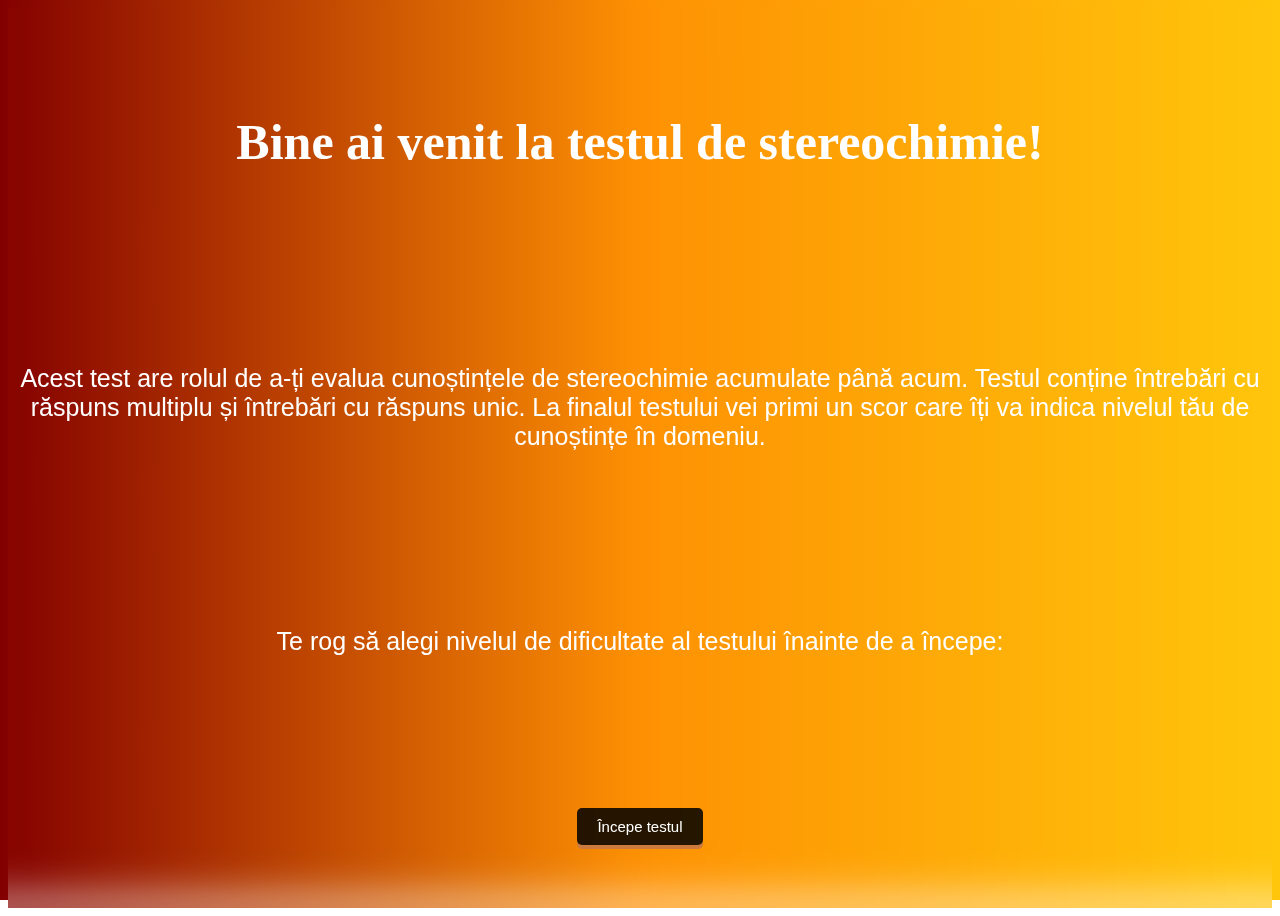
<file: index.html>
<!DOCTYPE html>
<html>
    <head>
        <meta charset="utf-8">
        <meta http-equiv="X-UA-Compatible" content="IE=edge">
        <title>Stereochmie</title>
        <meta name="description" content="">
        <meta name="viewport" content="width=device-width, initial-scale=1">
        <link rel="stylesheet" href="stil.css">
        <link rel="icon" href="fundal.jpg" type="image/jpg">
    </head>
    <body>
        <div id="Info" style="backdrop-filter:blur(20px);width: 100%;">
            <h2 style="text-align: center;">Bine ai venit la testul de stereochimie!</h2>
            <p>Acest test are rolul de a-ți evalua cunoștințele de stereochimie acumulate până acum. Testul conține întrebări cu răspuns multiplu și întrebări cu răspuns unic. La finalul testului vei primi un scor care îți va indica nivelul tău de cunoștințe în domeniu.</p>
            <p>Te rog să alegi nivelul de dificultate al testului înainte de a începe:</p>
<button><a id="B" href="test1.html">Începe testul</a></button>
        <script src="script.js" async defer></script>
    </body>
</html>
</file>
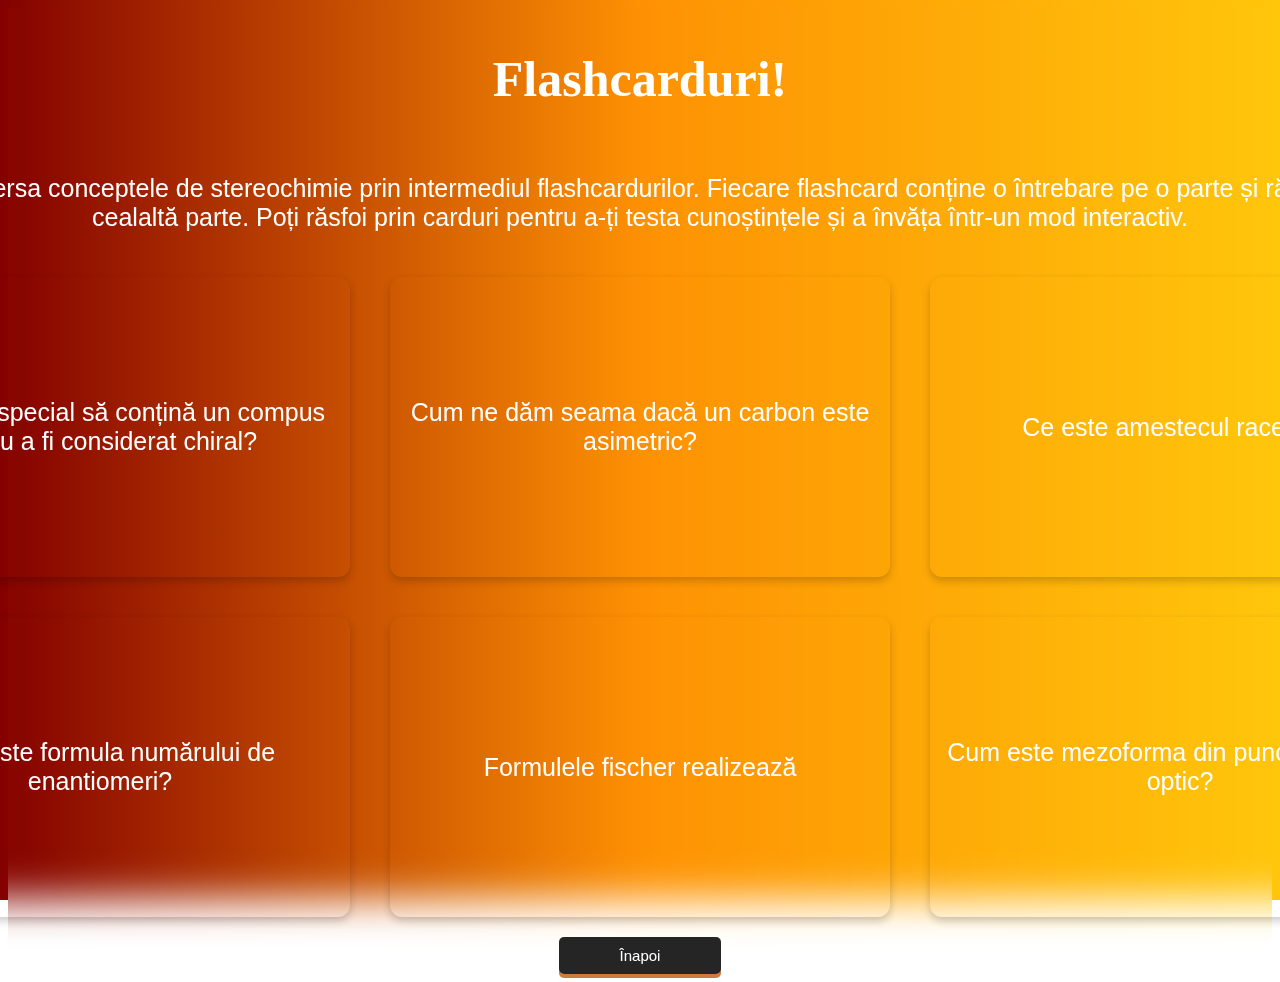
<file: index1.html>
<!DOCTYPE html>
<html>
    <head>
        <meta charset="utf-8">
        <meta http-equiv="X-UA-Compatible" content="IE=edge">
        <title>Stereochmie</title>
        <meta name="description" content="">
        <meta name="viewport" content="width=device-width, initial-scale=1">
        <link rel="stylesheet" href="stil.css">
        <link rel="icon" href="fundal.jpg" type="image/jpg">
        <style>
            body{
            overflow-y:scroll;  
            }
        </style>
    </head>
    <body>
        <div id="Info" style="backdrop-filter:blur(20px);width: 100%;height: auto;">
            <h2 style="text-align: center;">Flashcarduri!</h2>
            <p>Aici poți exersa conceptele de stereochimie prin intermediul flashcardurilor. Fiecare flashcard conține o întrebare pe o parte și răspunsul pe cealaltă parte. Poți răsfoi prin carduri pentru a-ți testa cunoștințele și a învăța într-un mod interactiv.</p>
            <div style="display: grid;grid-template-columns: repeat(3,1fr);">
            <section id="flash">
            <div class="carduri">
               <div class="card">
                  <div class="fata-cardului" id="fata">
                     <p>Ce trebuie special să conțină un compus pentru a fi considerat chiral?</p>
                  </div>
                  <div class="fata-cardului" id="spate">
                     <p>Un carbon asimetric.</p>
               </div>
            </div>
            </section>
             <section id="flash">
            <div class="carduri">
               <div class="card">
                  <div class="fata-cardului" id="fata">
                     <p>Cum ne dăm seama dacă un carbon este asimetric?</p>
                  </div>
                  <div class="fata-cardului" id="spate">
                    <p>Verificăm substituenți și dacă sunt diferiți este asimetric.</p>
               </div>
            </div>
            </section>
             <section id="flash">
            <div class="carduri">
               <div class="card">
                  <div class="fata-cardului" id="fata">
                     <p>Ce este amestecul racemic?</p>
                  </div>
                  <div class="fata-cardului" id="spate">
                     <p>Un amestect echimolar format din 2 enantiomeri.</p>
               </div>
            </div>
            </section>
             <section id="flash">
            <div class="carduri">
               <div class="card">
                  <div class="fata-cardului" id="fata">
                     <p>Care este formula numărului de enantiomeri?</p>
                  </div>
                  <div class="fata-cardului" id="spate">
                     <p>2 la puterea n unde n este numărul de enantiomeri</p>
               </div>
            </div>
            </section>
             <section id="flash">
            <div class="carduri">
               <div class="card">
                  <div class="fata-cardului" id="fata" >
                     <p>Formulele fischer realizează </p>
                  </div>
                  <div class="fata-cardului" id="spate">
                     <p>Trcerea dein structură plană în structură plană</p>
               </div>
            </div>
            </section>
             <section id="flash">
            <div class="carduri">
               <div class="card">
                  <div class="fata-cardului" id="fata">
                     <p>Cum este mezoforma din punct de vedere optic?</p>
                  </div>
                  <div class="fata-cardului" id="spate">
                     <p>Inactivă optic</p>
               </div>
            </div>
            </section>
            </div>
            <button><a id="B" href="index.html">Înapoi</a></button>
            </div>
        <script src="script.js" async defer></script>
    </body>
</html>
</file>
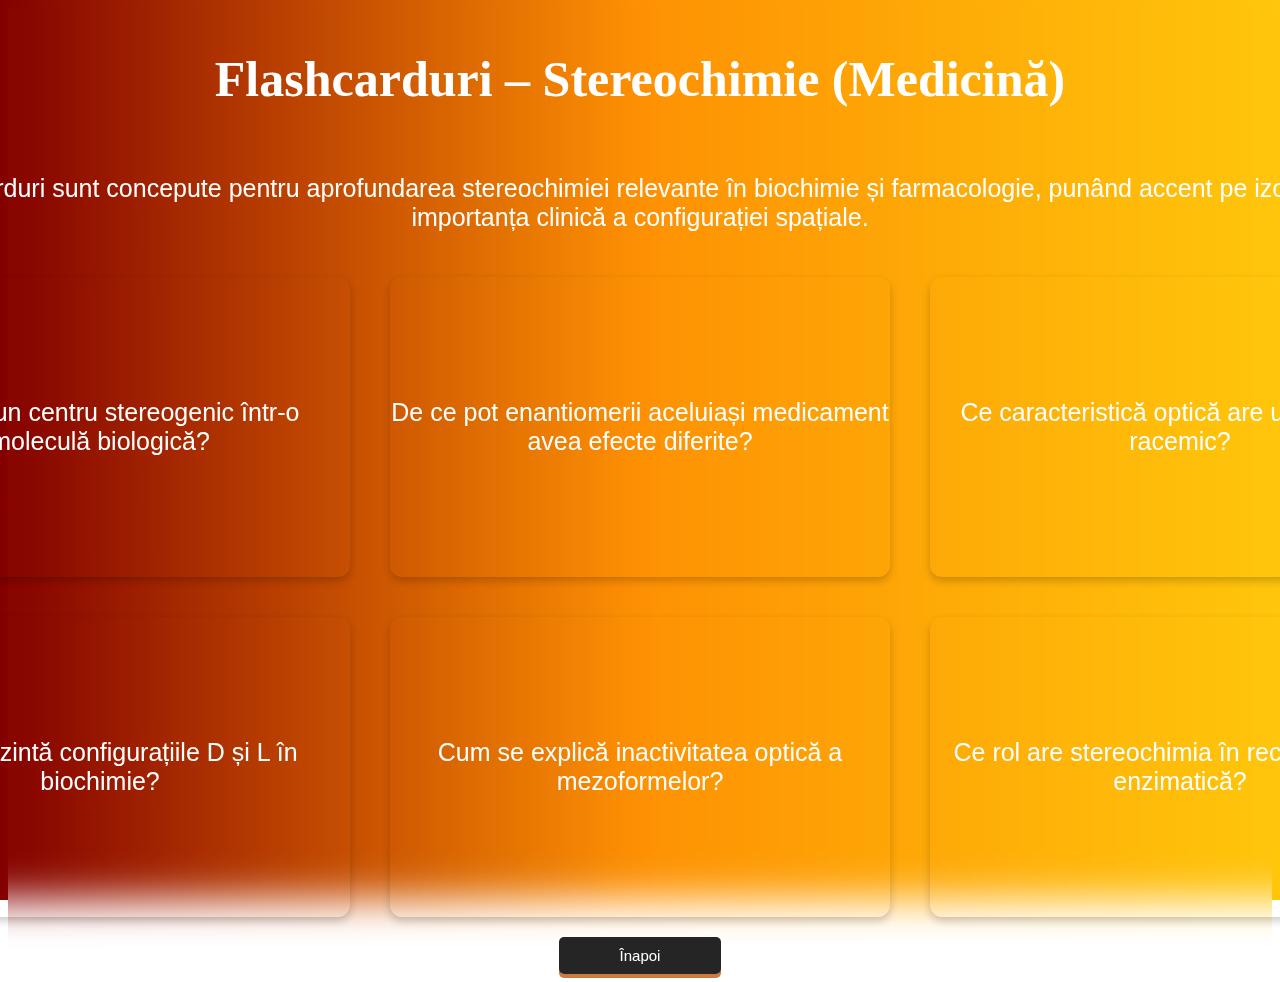
<file: index2.html>
<!DOCTYPE html>
<html>
    <head>
        <meta charset="utf-8">
        <meta http-equiv="X-UA-Compatible" content="IE=edge">
        <title>Stereochimie</title>
        <meta name="viewport" content="width=device-width, initial-scale=1">
        <link rel="stylesheet" href="stil.css">
        <link rel="icon" href="fundal.jpg" type="image/jpg">
        <style>
            body{
                overflow-y: scroll;
            }
        </style>
    </head>
    <body>

        <div id="Info" style="backdrop-filter:blur(20px); width:100%; height:auto;">
            <h2 style="text-align: center;">Flashcarduri – Stereochimie (Medicină)</h2>

            <p>
                Aceste flashcarduri sunt concepute pentru aprofundarea stereochimiei
                relevante în biochimie și farmacologie, punând accent pe izomeria
                optică și importanța clinică a configurației spațiale.
            </p>

            <div style="display: grid; grid-template-columns: repeat(3,1fr);">

                <section id="flash">
                    <div class="carduri">
                        <div class="card">
                            <div class="fata-cardului" id="fata">
                                <p>Ce este un centru stereogenic într-o moleculă biologică?</p>
                            </div>
                            <div class="fata-cardului" id="spate">
                                <p>Un atom a cărui schimbare de configurație duce la apariția stereoisomerilor.</p>
                            </div>
                        </div>
                    </div>
                </section>

                <section id="flash">
                    <div class="carduri">
                        <div class="card">
                            <div class="fata-cardului" id="fata">
                                <p>De ce pot enantiomerii aceluiași medicament avea efecte diferite?</p>
                            </div>
                            <div class="fata-cardului" id="spate">
                                <p>Interacționează diferit cu receptorii și enzimele stereospecifice.</p>
                            </div>
                        </div>
                    </div>
                </section>

                <section id="flash">
                    <div class="carduri">
                        <div class="card">
                            <div class="fata-cardului" id="fata">
                                <p>Ce caracteristică optică are un amestec racemic?</p>
                            </div>
                            <div class="fata-cardului" id="spate">
                                <p>Este optic inactiv datorită compensării rotațiilor optice.</p>
                            </div>
                        </div>
                    </div>
                </section>

                <section id="flash">
                    <div class="carduri">
                        <div class="card">
                            <div class="fata-cardului" id="fata">
                                <p>Ce reprezintă configurațiile D și L în biochimie?</p>
                            </div>
                            <div class="fata-cardului" id="spate">
                                <p>Raportarea configurației moleculei la gliceraldehidă.</p>
                            </div>
                        </div>
                    </div>
                </section>

                <section id="flash">
                    <div class="carduri">
                        <div class="card">
                            <div class="fata-cardului" id="fata">
                                <p>Cum se explică inactivitatea optică a mezoformelor?</p>
                            </div>
                            <div class="fata-cardului" id="spate">
                                <p>Prin existența unui plan intern de simetrie.</p>
                            </div>
                        </div>
                    </div>
                </section>

                <section id="flash">
                    <div class="carduri">
                        <div class="card">
                            <div class="fata-cardului" id="fata">
                                <p>Ce rol are stereochimia în recunoașterea enzimatică?</p>
                            </div>
                            <div class="fata-cardului" id="spate">
                                <p>Determină compatibilitatea spațială dintre enzimă și substrat.</p>
                            </div>
                        </div>
                    </div>
                </section>

            </div>

            <button><a id="B" href="index.html">Înapoi</a></button>
        </div>

        <script src="script.js" async defer></script>
    </body>
</html>
</file>
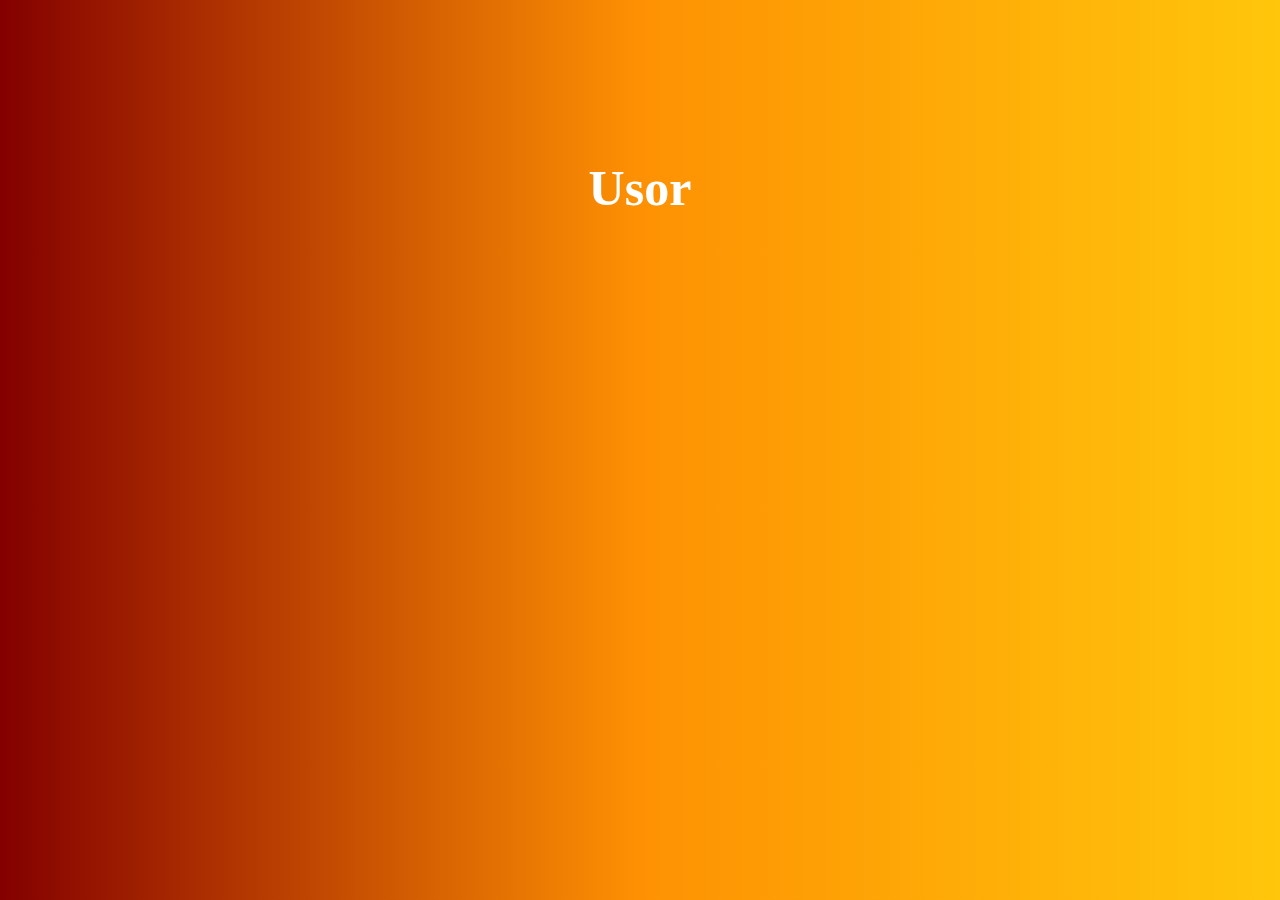
<file: test.html>
<!DOCTYPE html>
<html>
    <head>
        <meta charset="utf-8">
        <meta http-equiv="X-UA-Compatible" content="IE=edge">
        <title>Stereochmie</title>
        <meta name="description" content="">
        <meta name="viewport" content="width=device-width, initial-scale=1">
        <link rel="stylesheet" href="stil.css">
                <link rel="icon" href="fundal.jpg" type="image/jpg">

    </head>
    <body>
        <div style="display:grid;justify-content: center;align-items: center;height: 40vh;">
                <h2 style="text-align: center;">Usor</h2>
                </div>
        </div>
        <script src="script.js" async defer></script>
    </body>
</html>
</file>
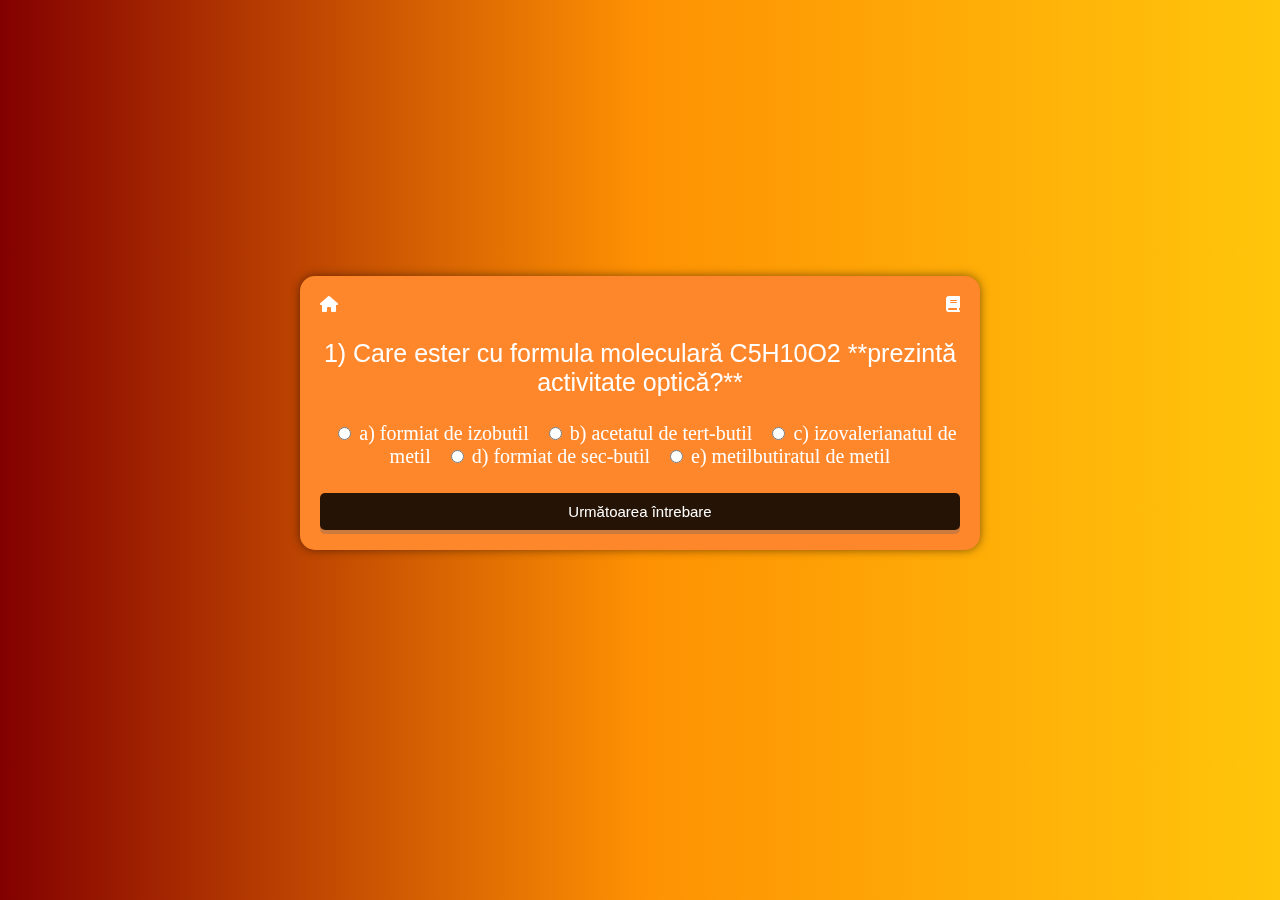
<file: test1.html>
<!DOCTYPE html>
<html>
    <head>
        <meta charset="utf-8">
        <meta http-equiv="X-UA-Compatible" content="IE=edge">
        <title>Stereochmie</title>
        <meta name="description" content="">
        <meta name="viewport" content="width=device-width, initial-scale=1">
        <link rel="stylesheet" href="stil.css">
        <link rel="icon" href="fundal.jpg" type="image/jpg">
         <link rel="stylesheet" href="https://cdnjs.cloudflare.com/ajax/libs/font-awesome/6.5.1/css/all.min.css">
<style>
    body{
        overflow-y:scroll;
    }
</style>
    </head>
    <body>
        <div style="display:grid;justify-content: center;align-items: center;height: 90vh;">
                <div  class="quiz-container" id="Stereo" style="backdrop-filter:blur(20px);width:50vw;height: auto;">
                    <div style="display: inline;"> 
                         <a href="index2.html" style="display: block;"><i style="float:right" class="fa-solid fa-book"></i></a> </div>
                        <a href="index.html" style="display: block;"><i class="fa-solid fa-house"></i></a> 
                 <div id="quiz" style="display:block;margin:auto;text-align: center;"></div>
        <p id="result"></p>
                            <div id="answers-review"></div>
                            <button onclick="nextQuestion()" style="width: 50vw;">Următoarea întrebare</button>
                            <button id="show-answers" onclick="toggleAnswers()" style="display: none;width: 50vw;">Afișează răspunsurile</button>
                       <div class="progress-bar" style="display: none;"><div class="progress" id="progress"></div></div>

                    </div>
                </div>

        <button id="back-to-score" onclick="backToScore()" style="display: none;">Înapoi la rezultat</button>
    </div>
    
    
    <script>
       const questions = [
{ question: "1) Care ester cu formula moleculară C5H10O2 **prezintă activitate optică?**",
  options: ["a) formiat de izobutil", "b) acetatul de tert-butil", "c) izovalerianatul de metil", "d) formiat de sec-butil", "e) metilbutiratul de metil"], answer: "d) formiat de sec-butil" },

{ question: "2) Numărul de hidrocarburi cu activitate optică având structura HC(C)H5 şi care consumă brom este:",
  options: ["a) 1", "b) 2", "c) 3", "d) 4", "e) 5"], answer: "b) 2" },

{ question: "3) Numărul de hidrocarburi cu activitate optică având structura CH(C-H-*) este:",
  options: ["a) 1", "b) 2", "c) 3", "d) 4", "e) 5"], answer: "b) 2" },

{ question: "4) Care dintre următoarele **prezintă activitate optică?**",
  options: ["a) 2-pentanolul", "b) sulfatul acid de neopentil", "c) alanina", "d) gliceraldehida", "e) acidul lactic"], answer: "e) acidul lactic" },

{ question: "5) Compusul C6H10O după reacţia cu oxim de brom în mediu apoş prezintă **câţi stereoizomeri?**",
  options: ["a) 1", "b) 2", "c) 3", "d) 4", "e) 5"], answer: "d) 4" },

{ question: "6) Câţi atomi de carbon asimetrici are compusul obţinut prin adăugarea acetilenei la benzaldehidă în raport molar 1:2 şi apoi hidrogenare cu H2?",
  options: ["a) nici unul", "b) 1", "c) 2", "d) 3", "e) 4"], answer: "c) 2" },

{ question: "7) Compusul cu formula (nereprodus aici) oxidat cu Cr2O72– în mediu acid consumă **cât volum de soluţie?**",
  options: ["a) 2 l", "b) 1 l", "c) 0.5 l", "d) 1.5 l", "e) 0.1 l"], answer: "a) 2 l" },

{ question: "8) Compusul obţinut la întrebarea anterioară are **ce tip de izomer de stereo?**",
  options: ["a) 1", "b) 2", "c) 3", "d) 4", "e) 5"], answer: "b) 2" },

{ question: "9) Compusul 2-hidroxipentena:",
  options: ["a) nu prezintă stereoizomeri", "b) prezintă + stereoizomeri", "c) prezintă mezoforme", "d) prezintă doar 2 stereoizomeri", "e) prezintă 6 stereoizomeri"], answer: "b) prezintă + stereoizomeri" },
];
let currentQuestion = 0;
        let score = 1;
        let userAnswers = [];
        
        function loadQuestion() {
            const quizDiv = document.getElementById("quiz");
            quizDiv.innerHTML = `<p class='question'>${questions[currentQuestion].question}</p>`;
            
            questions[currentQuestion].options.forEach(option => {
                quizDiv.innerHTML += `
                    <label>
                        <input type='radio' name='answer' value='${option}'> ${option}
                    </label>
                `;
            });
        }
        
        function nextQuestion() {
            const selected = document.querySelector("input[name='answer']:checked");
            if (!selected) return alert("Selectează un răspuns!");
            
            userAnswers.push({
                question: questions[currentQuestion].question,
                selected: selected.value,
                correct: questions[currentQuestion].answer
            });
            
            if (selected.value === questions[currentQuestion].answer) {
                score++;
            }
            
            currentQuestion++;
            updateProgress();
            
            if (currentQuestion < questions.length) {
                loadQuestion();
            } else {
                document.getElementById("quiz").innerHTML = "Test finalizat!";
                document.getElementById("result").innerHTML = `Scorul tău: ${score} / ${questions.length+1}`;
                document.querySelector("button").style.display = "none";
                document.getElementById("show-answers").style.display = "block";
                document.getElementById("progress").style.width = "100%";
            }
        }
        
        function updateProgress() {
            let progress = (score / questions.length) * 100;
            document.getElementById("progress").style.width = `${progress}%`;
            document.getElementById("progress").innerText = `${score}/${questions.length+1}`;
        }
        
        function toggleAnswers() {
            const reviewDiv = document.getElementById("answers-review");
            if (reviewDiv.style.display === "none") {
                reviewDiv.style.display = "block";
                reviewDiv.innerHTML = "<h3>Răspunsurile tale:</h3>";
                userAnswers.forEach(item => {
                    reviewDiv.innerHTML += `<p>${item.question} <br> Răspunsul tău: <b>${item.selected}</b> <br> Răspuns corect: <b>${item.correct}</b></p>`;
                });
            } else {
                reviewDiv.style.display = "none";
            }
        }
        
        function backToScore() {
            document.getElementById("answers-review").style.display = "none";
            document.getElementById("answers-review").style.width = "20%";
            document.getElementById("result").scrollIntoView({ behavior: 'smooth' });
        }
        
        loadQuestion();
        </script>
        </body>
</html>

        </div>
        <script src="script.js" async defer></script>
    </body>
</html>
</file>
<file: stil.css>
body{
    background:-webkit-linear-gradient(right,#ffc60b, #fe9103, #830000 );
    background-size: cover;
    background-attachment: fixed;
    background-repeat: no-repeat;
    overflow: hidden;
    color:white;
}
.card {
width: 100%;
height: 100%;
position: relative;
transform-style: preserve-3d;
transform: rotateY(0deg);
transition: transform 0.8s ease-in-out;
}

.carduri:hover .card {
transform: rotateY(180deg);
}

.fata-cardului {
position: absolute;
width: 100%;
height: 100%;
backface-visibility: hidden;
border-radius: 12px;
display: flex;
justify-content: center;
align-items: center;
box-shadow: 0 4px 8px rgba(0, 0, 0, 0.2); 
}

#fata {
  align-items: center;
  text-align:center;
background-color:transparent;
color: white;
font-family: "Comic Sans", cursive;
}

#spate {
background-color:transparent;
color: rgb(255, 255, 255);

font-family: "Comic Sans", cursive;
text-align:center;
transform: rotateY(180deg);
}

#flash {
display: flex;
justify-content: center;
align-items: center;
  gap: 20px; 
  padding: 20px;
}
.carduri{
  width:500px;
height:300px;
perspective:1000px;

}
#Stereo{
    color: white;
    padding:20px;
    width: 80%;
    height: auto;
    margin: auto;
    background-color: #ff872b;
    border-radius: 15px;
    padding: 20px;
    box-shadow: 0 0 10px rgba(0, 0, 0, 0.5);
}
#Info{
    background: #27ffd7;
    display: grid;
    justify-content: center;
    align-items: center;
    height: 100vh;
    text-align: center;
    position: relative;
    background-color: transparent;
    width: 100%;
  }
button{
    font-size: 15px;
    display: block;
    margin: auto;
    font-family: 'Segoe UI', Tahoma, Geneva, Verdana, sans-serif;
    padding: 10px 20px;
    border: none;
    border-radius: 5px;
    background-color: rgba(0, 0, 0, 0.854);
    color: white;
    cursor: pointer;
    box-shadow: 0 4px #cc7a3d;
    position: relative;
    width: 10%;}
h2{
    font-size: 50px;
    text-align: center;

    position: relative;
    margin: none;
}
#NU{
    text-align: center;
    font-size: 60px;
    font-family: 'Segoe UI', Tahoma, Geneva, Verdana, sans-serif;
    width: 60%;
    position: relative;
}
p{
    font-size:25px;
    text-align: center;
    font-family: 'Segoe UI', Tahoma, Geneva, Verdana, sans-serif;
}
.switch {
  position: relative;
  display: block;
  margin: auto;
  text-align: center;
  width: 60px;
  height: 34px;
}

.switch input { 
    display: block;
  margin: auto;
  opacity: 0;
  width: 0;
  height: 0;
}

.slider {
    display: block;
  margin: auto;
  position: absolute;
  cursor: pointer;
  top: 0;
  left: 0;
  right: 0;
  bottom: 0;
  background-color: #ffa45f;
  -webkit-transition: .4s;
  transition: .4s;
}

.slider:before {
    display: block;
  margin: auto;
  position: absolute;
  content: "";
  height: 26px;
  width: 26px;
  left: 4px;
  bottom: 4px;
  background-color: rgb(255, 255, 255);
  -webkit-transition: .4s;
  transition: .4s;
}

input:checked + .slider {
  background-color: rgb(66, 13, 4)
}

input:focus + .slider {
  box-shadow: 0 0 1px tomatos;
}

input:checked + .slider:before {
  -webkit-transform: translateX(26px);
  -ms-transform: translateX(26px);
  transform: translateX(26px);
}

/* Rounded sliders */
.slider.round {
  border-radius: 34px;
}

.slider.round:before {
  border-radius: 50%;
}
a{
  color:white;
  text-decoration: none;
}
label{
    margin-left: 10px; 
    cursor: pointer;
}
input[type="checkbox"]{
    cursor: pointer;
}
@media only screen and (max-width: 600px) {
    #NU{
        font-size: 40px;
        width: 90%;
    }
    button{
        width: 60%;
        font-size: 20px;
    }
    h2{
        font-size: 30px;
    }
    p{
        font-size: 20px;
    }
}
label{
    margin-left: 10px; 
    cursor: pointer;
    font-size: 20px;
}
</file>
